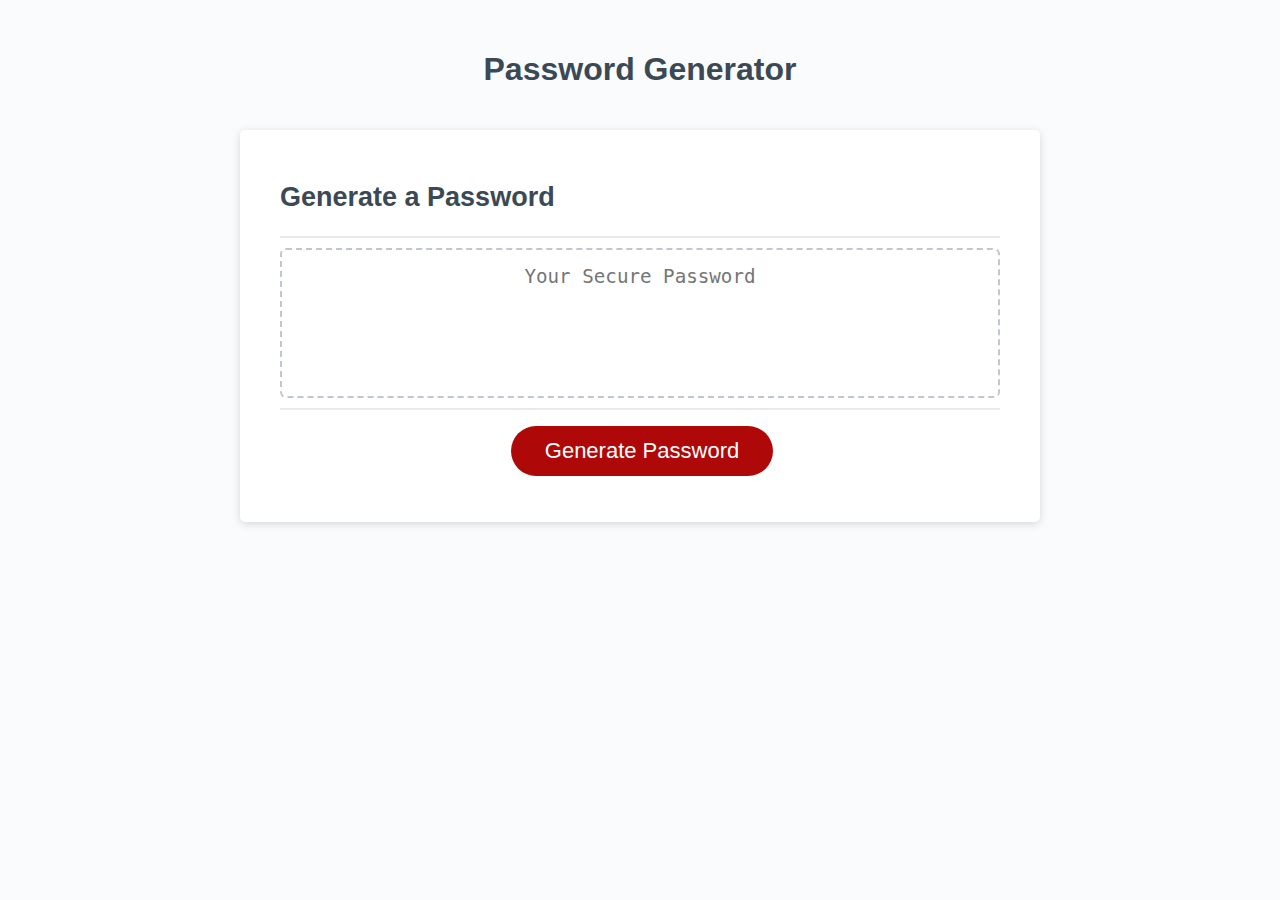
<file: index.html>
<!DOCTYPE html>
<html lang="en-gb">

<head>
  <!-- Set character set, viewport, and compatibility -->
  <meta charset="UTF-8" />
  <meta name="viewport" content="width=device-width, initial-scale=1.0" />
  <meta http-equiv="X-UA-Compatible" content="ie=edge" />
  <!-- Title and link to the stylesheet -->
  <title>Password Generator</title>
  <link rel="stylesheet" href="assets/style.css" />
</head>

<body>


  <!-- Main container with header, card and script reference -->
  <div class="wrapper">
    <header>
      <!-- Page title -->
      <h1>Password Generator</h1>
    </header>
    <div class="card">
      <div class="card-header">
        <!-- Card header with title -->
        <h2>Generate a Password</h2>
      </div>
      <div class="card-body">
        <!-- Textarea to display generated password -->
        <textarea readonly id="password" placeholder="Your Secure Password" aria-label="Generated Password"></textarea>
      </div>

      <div class="card-footer">
        <!-- Button to generate password -->
        <button id="generate" class="btn">Generate Password</button>
      </div>
    </div>
  </div>
  <!-- Reference to the JavaScript file -->
  <script src="assets/script.js"></script>
</body>

</html>
</file>
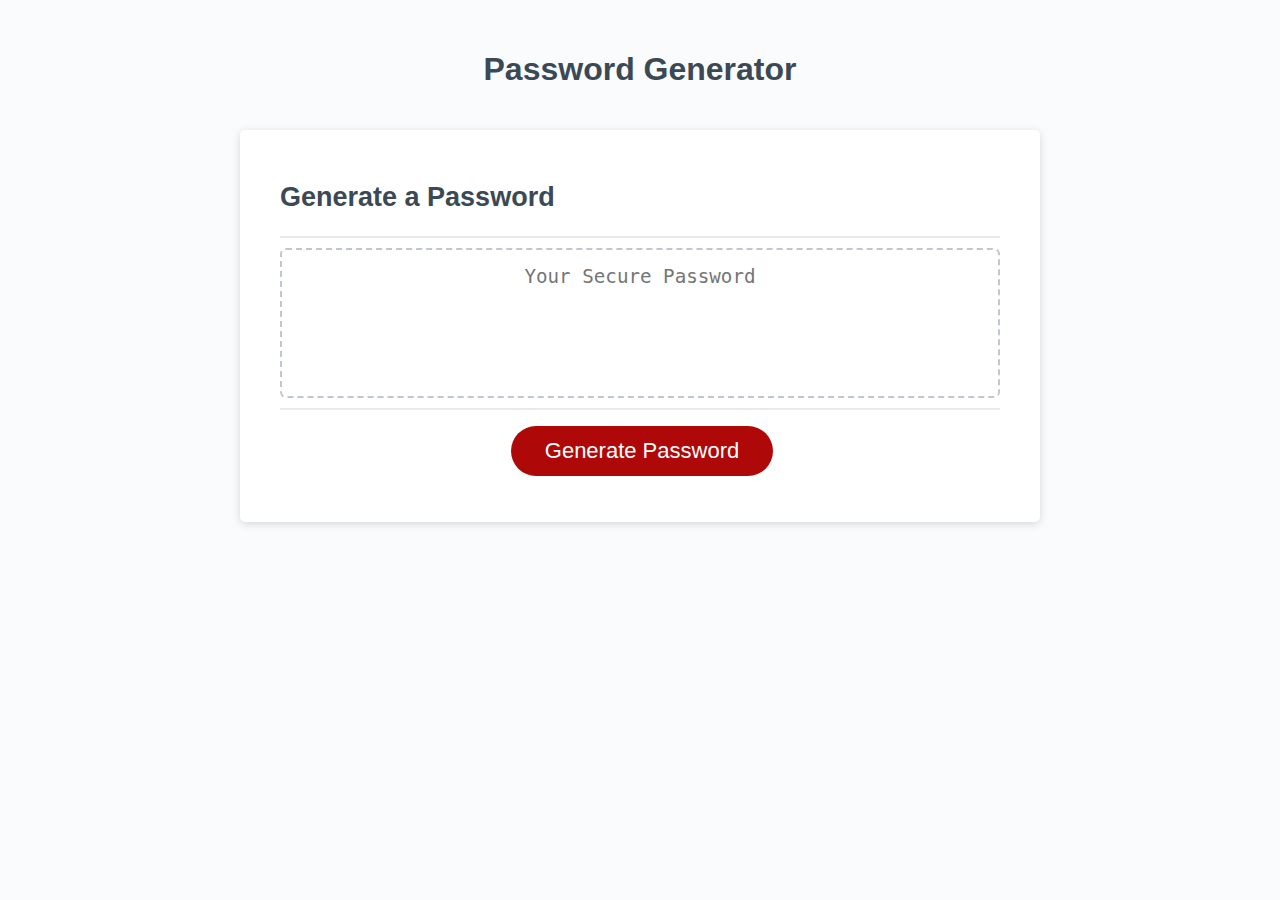
<file: starter/index.html>
<!DOCTYPE html>
<html lang="en-gb">

<head>
  <!-- Set character set, viewport, and compatibility -->
  <meta charset="UTF-8" />
  <meta name="viewport" content="width=device-width, initial-scale=1.0" />
  <meta http-equiv="X-UA-Compatible" content="ie=edge" />
  <!-- Title and link to the stylesheet -->
  <title>Password Generator</title>
  <link rel="stylesheet" href="style.css" />
</head>

<body>


  <!-- Main container with header, card and script reference -->
  <div class="wrapper">
    <header>
      <!-- Page title -->
      <h1>Password Generator</h1>
    </header>
    <div class="card">
      <div class="card-header">
        <!-- Card header with title -->
        <h2>Generate a Password</h2>
      </div>
      <div class="card-body">
        <!-- Textarea to display generated password -->
        <textarea readonly id="password" placeholder="Your Secure Password" aria-label="Generated Password"></textarea>
      </div>

      <div class="card-footer">
        <!-- Button to generate password -->
        <button id="generate" class="btn">Generate Password</button>
      </div>
    </div>
  </div>
  <!-- Reference to the JavaScript file -->
  <script src="script.js"></script>
</body>

</html>
</file>
<file: assets/style.css>
/*box-sizing for all elements */
*,
*::before,
*::after {
  box-sizing: border-box;
}

html,
body,
.wrapper {
  height: 100%;
  margin: 0;
  padding: 0;
}

body {
  font-family: sans-serif;
  background-color: #f9fbfd;
}

.wrapper {
  padding-top: 30px;
  padding-left: 20px;
  padding-right: 20px;
}

header {
  text-align: center;
  padding: 20px;
  padding-top: 0px;
  color: hsl(206, 17%, 28%);
}

.card {
  background-color: hsl(0, 0%, 100%);
  border-radius: 5px;
  border-width: 1px;
  box-shadow: rgba(0, 0, 0, 0.15) 0px 2px 8px 0px;
  color: hsl(206, 17%, 28%);
  font-size: 18px;
  margin: 0 auto;
  max-width: 800px;
  padding: 30px 40px;
}

.card-header::after {
  content: " ";
  display: block;
  width: 100%;
  background: #e7e9eb;
  height: 2px;
}

.card-body {
  min-height: 100px;
}

.card-footer {
  text-align: center;
}

.card-footer::before {
  content: " ";
  display: block;
  width: 100%;
  background: #e7e9eb;
  height: 2px;
}

.card-footer::after {
  content: " ";
  display: block;
  clear: both;
}

.btn {
  border: none;
  background-color: hsl(360, 91%, 36%);
  border-radius: 25px;
  box-shadow: rgba(0, 0, 0, 0.1) 0px 1px 6px 0px rgba(0, 0, 0, 0.2) 0px 1px 1px 0px;
  color: hsl(0, 0%, 100%);
  display: inline-block;
  font-size: 22px;
  line-height: 22px;
  margin: 16px 16px 16px 20px;
  padding: 14px 34px;
  text-align: center;
  cursor: pointer;
}

button[disabled] {
  cursor: default;
  background: #c0c7cf;
}

.float-right {
  float: right;
}

#password {
  -webkit-appearance: none;
  -moz-appearance: none;
  appearance: none;
  border: none;
  display: block;
  width: 100%;
  padding-top: 15px;
  padding-left: 15px;
  padding-right: 15px;
  padding-bottom: 85px;
  font-size: 1.2rem;
  text-align: center;
  margin-top: 10px;
  margin-bottom: 10px;
  border: 2px dashed #c0c7cf;
  border-radius: 6px;
  resize: none;
  overflow: hidden;
}

@media (max-width: 690px) {
  .btn {
    font-size: 1rem;
    margin: 16px 0px 0px 0px;
    padding: 10px 15px;
  }

  #password {
    font-size: 1rem;
  }
}

@media (max-width: 500px) {
  .btn {
    font-size: 0.8rem;
  }
}
</file>
<file: starter/style.css>
/*box-sizing for all elements */
*,
*::before,
*::after {
  box-sizing: border-box;
}

html,
body,
.wrapper {
  height: 100%;
  margin: 0;
  padding: 0;
}

body {
  font-family: sans-serif;
  background-color: #f9fbfd;
}

.wrapper {
  padding-top: 30px;
  padding-left: 20px;
  padding-right: 20px;
}

header {
  text-align: center;
  padding: 20px;
  padding-top: 0px;
  color: hsl(206, 17%, 28%);
}

.card {
  background-color: hsl(0, 0%, 100%);
  border-radius: 5px;
  border-width: 1px;
  box-shadow: rgba(0, 0, 0, 0.15) 0px 2px 8px 0px;
  color: hsl(206, 17%, 28%);
  font-size: 18px;
  margin: 0 auto;
  max-width: 800px;
  padding: 30px 40px;
}

.card-header::after {
  content: " ";
  display: block;
  width: 100%;
  background: #e7e9eb;
  height: 2px;
}

.card-body {
  min-height: 100px;
}

.card-footer {
  text-align: center;
}

.card-footer::before {
  content: " ";
  display: block;
  width: 100%;
  background: #e7e9eb;
  height: 2px;
}

.card-footer::after {
  content: " ";
  display: block;
  clear: both;
}

.btn {
  border: none;
  background-color: hsl(360, 91%, 36%);
  border-radius: 25px;
  box-shadow: rgba(0, 0, 0, 0.1) 0px 1px 6px 0px rgba(0, 0, 0, 0.2) 0px 1px 1px 0px;
  color: hsl(0, 0%, 100%);
  display: inline-block;
  font-size: 22px;
  line-height: 22px;
  margin: 16px 16px 16px 20px;
  padding: 14px 34px;
  text-align: center;
  cursor: pointer;
}

button[disabled] {
  cursor: default;
  background: #c0c7cf;
}

.float-right {
  float: right;
}

#password {
  -webkit-appearance: none;
  -moz-appearance: none;
  appearance: none;
  border: none;
  display: block;
  width: 100%;
  padding-top: 15px;
  padding-left: 15px;
  padding-right: 15px;
  padding-bottom: 85px;
  font-size: 1.2rem;
  text-align: center;
  margin-top: 10px;
  margin-bottom: 10px;
  border: 2px dashed #c0c7cf;
  border-radius: 6px;
  resize: none;
  overflow: hidden;
}

@media (max-width: 690px) {
  .btn {
    font-size: 1rem;
    margin: 16px 0px 0px 0px;
    padding: 10px 15px;
  }

  #password {
    font-size: 1rem;
  }
}

@media (max-width: 500px) {
  .btn {
    font-size: 0.8rem;
  }
}
</file>
